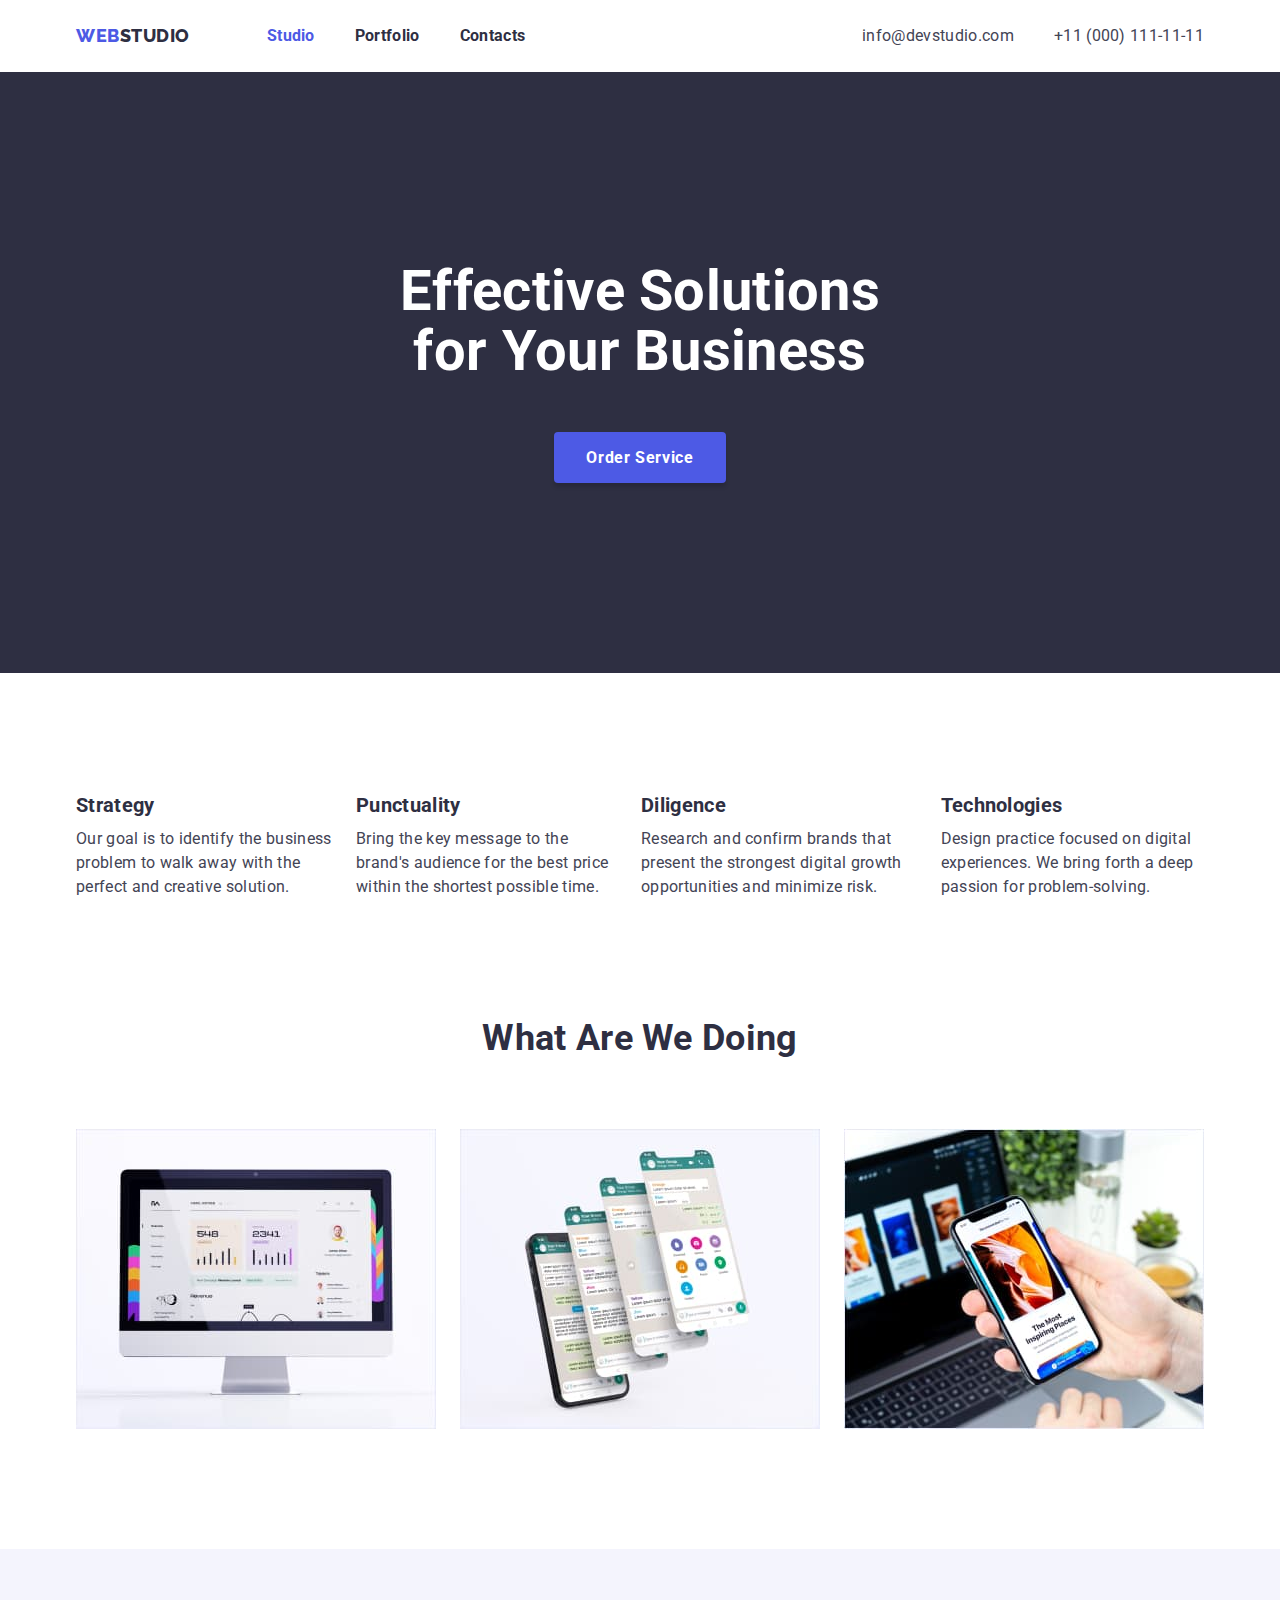
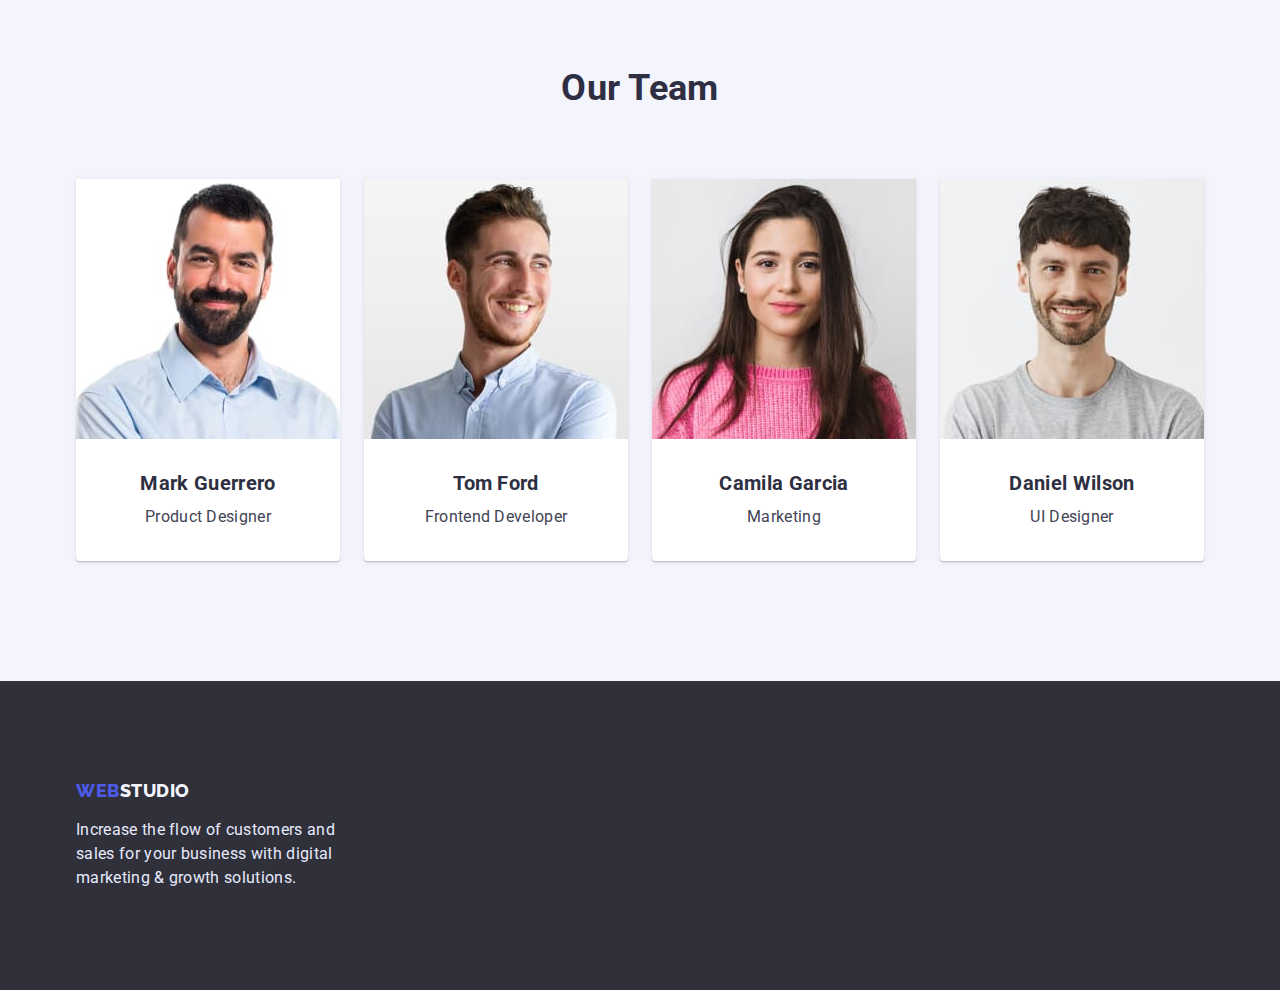
<file: index.html>
<!DOCTYPE html>
<html lang="en">
  <head>
    <meta charset="UTF-8" />
    <meta http-equiv="X-UA-Compatible" content="IE=edge" />
    <meta name="viewport" content="width=device-width, initial-scale=1.0" />
    <link rel="stylesheet" href="./css/normalize.css" />
    <link rel="stylesheet" href="./css/styles.css?temp=3" />
    <link rel="shortcut icon" href="./images/favicon.ico" />

    <link rel="preconnect" href="https://fonts.googleapis.com" />
    <link rel="preconnect" href="https://fonts.gstatic.com" crossorigin />
    <link
      href="https://fonts.googleapis.com/css2?family=Raleway:wght@800&family=Roboto:wght@400;500;700&display=swap"
      rel="stylesheet"
    />

    <title>Web Studio</title>
  </head>
  <body>
    <header>
      <div class="header-container container">
        <div class="logo-and-navigation">
          <div class="logo">
            <a href="./index.html" title="to home"><span>Web</span>Studio</a>
          </div>
          <nav>
            <ul class="navigation">
              <li>
                <a class="navigation-item active" href="./index.html">Studio</a>
              </li>
              <li>
                <a class="navigation-item" href="./portfolio.html">Portfolio</a>
              </li>
              <li>
                <a class="navigation-item" href="./contacts.html">Contacts</a>
              </li>
            </ul>
          </nav>
        </div>
        <ul class="contacts">
          <li>
            <a class="contact-link" href="mailto:info@devstudio.com"
              >info@devstudio.com</a
            >
          </li>
          <li>
            <a class="contact-link" href="tel:+110001111111"
              >+11 (000) 111-11-11</a
            >
          </li>
        </ul>
      </div>
    </header>

    <main>
      <section class="top-block section">
        <div class="top-block-container container">
          <h1>Effective Solutions<br />for Your Business</h1>
          <button class="top-block-order-button" type="button">
            Order Service
          </button>
        </div>
      </section>

      <section class="features">
        <div class="container">
          <ul class="features-list">
            <li>
              <h3 class="features-title">Strategy</h3>
              <p class="features-text">
                Our goal is to identify the business problem to walk away with
                the perfect and creative solution.
              </p>
            </li>
            <li>
              <h3 class="features-title">Punctuality</h3>
              <p class="features-text">
                Bring the key message to the brand's audience for the best price
                within the shortest possible time.
              </p>
            </li>
            <li>
              <h3 class="features-title">Diligence</h3>
              <p class="features-text">
                Research and confirm brands that present the strongest digital
                growth opportunities and minimize risk.
              </p>
            </li>
            <li>
              <h3 class="features-title">Technologies</h3>
              <p class="features-text">
                Design practice focused on digital experiences. We bring forth a
                deep passion for problem-solving.
              </p>
            </li>
          </ul>
        </div>
      </section>

      <!-- What are we doing -->
      <section class="our-services">
        <div class="container">
          <h2 class="our-services-title">What are we doing</h2>

          <ul class="our-services-list">
            <li>
              <img
                class="our-services-product"
                width="370"
                src="./images/our-services-1.jpg"
                alt="website statistics"
              />
            </li>
            <li>
              <img
                class="our-services-product"
                width="370"
                src="./images/our-services-2.jpg"
                alt="wahtsapp on smartphone, user interface"
              />
            </li>
            <li>
              <img
                class="our-services-product"
                width="370"
                src="./images/our-services-3.jpg"
                alt="human holding smartphone in a hand"
              />
            </li>
          </ul>
        </div>
      </section>

      <!-- Our team -->
      <section class="our-team section">
        <div class="container">
          <h2 class="our-team-title">Our Team</h2>

          <ul class="our-team-list">
            <li class="our-team-member">
              <img
                class="our-team-photo"
                width="270"
                src="./images/team-1.jpg"
                alt="Photo Mark Guerrero"
              />
              <div class="our-team-text">
                <p class="our-team-name">Mark Guerrero</p>
                <p class="our-team-position">Product Designer</p>
              </div>
            </li>
            <li class="our-team-member">
              <img
                class="our-team-photo"
                width="270"
                src="./images/team-2.jpg"
                alt="Photo Tom Ford"
              />
              <div class="our-team-text">
                <p class="our-team-name">Tom Ford</p>
                <p class="our-team-position">Frontend Developer</p>
              </div>
            </li>
            <li class="our-team-member">
              <img
                class="our-team-photo"
                width="270"
                src="./images/team-3.jpg"
                alt="Photo Camila Garcia"
              />
              <div class="our-team-text">
                <p class="our-team-name">Camila Garcia</p>
                <p class="our-team-position">Marketing</p>
              </div>
            </li>
            <li class="our-team-member">
              <img
                class="our-team-photo"
                width="270"
                src="./images/team-4.jpg"
                alt="Photo Daniel Wilson"
              />
              <div class="our-team-text">
                <p class="our-team-name">Daniel Wilson</p>
                <p class="our-team-position">UI Designer</p>
              </div>
            </li>
          </ul>
        </div>
      </section>
    </main>

    <footer>
      <div class="container">
        <div class="logo">
          <a href="./index.html" title="to home"><span>Web</span>Studio</a>
        </div>
        <p class="footer-text">
          Increase the flow of customers and sales for your business with
          digital marketing & growth solutions.
        </p>
      </div>
    </footer>
  </body>
</html>
</file>
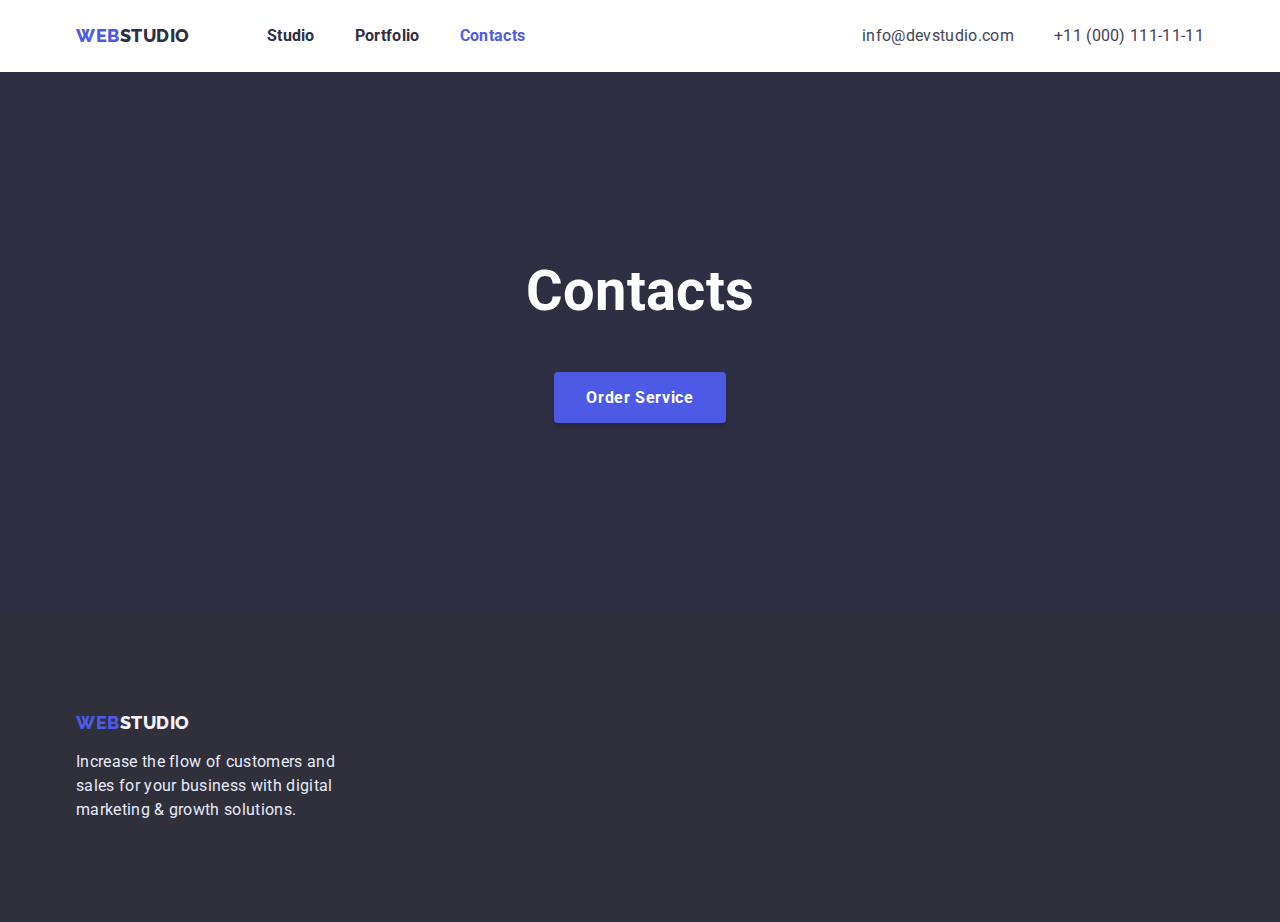
<file: contacts.html>
<!DOCTYPE html>
<html lang="en">
  <head>
    <meta charset="UTF-8" />
    <meta http-equiv="X-UA-Compatible" content="IE=edge" />
    <meta name="viewport" content="width=device-width, initial-scale=1.0" />
    <link rel="stylesheet" href="./css/normalize.css" />
    <link rel="stylesheet" href="./css/styles.css?temp=2" />
    <link rel="shortcut icon" href="./images/favicon.ico" />

    <link rel="preconnect" href="https://fonts.googleapis.com" />
    <link rel="preconnect" href="https://fonts.gstatic.com" crossorigin />
    <link
      href="https://fonts.googleapis.com/css2?family=Raleway:wght@800&family=Roboto:wght@400;500;700&display=swap"
      rel="stylesheet"
    />

    <title>Web Studio</title>
  </head>
  <body>
    <header>
      <div class="header-container container">
        <div class="logo-and-navigation">
          <div class="logo">
            <a href="./index.html" title="to home"><span>Web</span>Studio</a>
          </div>
          <nav>
            <ul class="navigation">
              <li>
                <a class="navigation-item" href="./index.html">Studio</a>
              </li>
              <li>
                <a class="navigation-item" href="./portfolio.html">Portfolio</a>
              </li>
              <li>
                <a class="navigation-item active" href="./contacts.html"
                  >Contacts</a
                >
              </li>
            </ul>
          </nav>
        </div>
        <ul class="contacts">
          <li>
            <a class="contact-link" href="mailto:info@devstudio.com"
              >info@devstudio.com</a
            >
          </li>
          <li>
            <a class="contact-link" href="tel:+110001111111"
              >+11 (000) 111-11-11</a
            >
          </li>
        </ul>
      </div>
    </header>

    <main>
      <section class="top-block section">
        <div class="top-block-container container">
          <h1>Contacts</h1>
          <button class="top-block-order-button" type="button">
            Order Service
          </button>
        </div>
      </section>
    </main>

    <footer>
      <div class="container">
        <div class="logo">
          <a href="./index.html" title="to home"><span>Web</span>Studio</a>
        </div>
        <p class="footer-text">
          Increase the flow of customers and sales for your business with
          digital marketing & growth solutions.
        </p>
      </div>
    </footer>
  </body>
</html>
</file>
<file: css/styles.css>
:root {
  --brand-color: #4d5ae5;
  --slate-color: #434455;
  --navi-blue-color: #2e2f42;
  --cloud-color: #f4f4fd;
  --cornflower-color: #e7e9fc;
  --active-color: #404bbf;
  --title-font-weight: 700;
  --main-padding: 20px;
  --main-content-width: 1168px;
  --project-cards-column-gap: 24px;
  --project-cards-column-number: 3;
}

body {
  padding: 0;
  margin: 0;
  font-family: "Roboto", Arial, Helvetica, sans-serif;
  font-weight: 400;
  background-color: #fff;
  color: var(--slate-color);
  letter-spacing: 0.02em;
}

p {
  margin: 0;
}

h1 {
  font-size: 56px;
  font-weight: var(--title-font-weight);
  line-height: 1.07;
  margin: 0 0 50px 0;
}

h2 {
  margin: 0;
}

h3 {
  margin: 0;
}

ul {
  padding: 0;
  margin: 0;
}

* {
  box-sizing: border-box;
}

.visually-hidden {
  position: absolute;
  width: 1px;
  height: 1px;
  margin: -1px;
  border: 0;
  padding: 0;
  white-space: nowrap;
  clip-path: inset(100%);
  clip: rect(0 0 0 0);
  overflow: hidden;
}

.container {
  width: var(--main-content-width);
  max-width: 100%;
  margin-inline: auto;
  padding-inline: var(--main-padding);
}

.section {
  padding-block: 120px;
}

/* Page header */
.header-container {
  display: flex;
  align-items: center;
  justify-content: space-between;
  padding: 24px var(--main-padding);
}

.logo-and-navigation {
  display: flex;
  align-items: center;
  column-gap: 77px;
}

.navigation {
  display: flex;
  column-gap: 40px;
  list-style: none;
}

.navigation-item {
  font-size: 16px;
  text-decoration: none;
  color: var(--navi-blue-color);
  font-weight: var(--title-font-weight);
  line-height: 1.5;
}

.navigation-item:hover {
  color: var(--slate-color);
}

.navigation-item:focus {
  color: var(--brand-color);
}

.navigation-item.active {
  color: var(--brand-color);
}

header {
  box-shadow: 0px 2px 1px rgba(46, 47, 66, 0.08),
    0px 1px 1px rgba(46, 47, 66, 0.16), 0px 1px 6px rgba(46, 47, 66, 0.08);
}

header .contacts {
  display: flex;
  column-gap: 40px;
  list-style: none;
}

header .contact-link {
  font-size: 16px;
  text-decoration: none;
  color: var(--slate-color);
  line-height: 1.5;
}

header .contact-link:hover {
  color: var(--brand-color);
}

.logo a {
  font-size: 18px;
  font-weight: 800;
  font-family: "Raleway", sans-serif;
  text-decoration: none;
  color: var(--navi-blue-color);
  text-transform: uppercase;
  letter-spacing: 0.03em;
}

.logo span {
  color: var(--brand-color);
}

/* Main content */
.top-block {
  background-color: var(--navi-blue-color);
  color: #fff;
}

.top-block-container {
  padding: 70px var(--main-padding);
  text-align: center;
}

.top-block-order-button {
  border: none;
  background-color: var(--brand-color);
  box-shadow: 0px 4px 4px rgba(0, 0, 0, 0.15);
  border-radius: 4px;
  padding: 16px 32px;
  color: #fff;
  font-size: 16px;
  font-weight: var(--title-font-weight);
  letter-spacing: 0.04em;
  cursor: pointer;
  line-height: 1.2;
}

.top-block-order-button:hover {
  box-shadow: 0px 1px 6px rgba(46, 47, 66, 0.08),
    0px 1px 1px rgba(46, 47, 66, 0.16), 0px 2px 1px rgba(46, 47, 66, 0.08);
}

.top-block-order-button:focus {
  background-color: var(--active-color);
}

.features {
  padding-block: 120px;
}

.features-list {
  display: flex;
  column-gap: 24px;
  list-style: none;
}

.features-title {
  font-size: 20px;
  line-height: 1.2;
  font-weight: var(--title-font-weight);
  color: var(--navi-blue-color);
  margin-bottom: 10px;
}

.features-text {
  font-size: 16px;
  line-height: 1.5;
  color: var(--slate-color);
}

/* Our services */
.our-services {
  padding-bottom: 120px;
}

.our-services-title {
  font-size: 36px;
  line-height: 1.11;
  text-transform: capitalize;
  font-weight: var(--title-font-weight);
  color: var(--navi-blue-color);
  margin-bottom: 70px;
  text-align: center;
}

.our-services-list {
  display: flex;
  column-gap: 24px;
  list-style: none;
}

.our-services-product {
  width: 100%;
  display: block;
}

/* Our team */
.our-team {
  background-color: var(--cloud-color);
}

.our-team-title {
  font-size: 36px;
  line-height: 1.11;
  text-transform: capitalize;
  font-weight: var(--title-font-weight);
  color: var(--navi-blue-color);
  margin-bottom: 70px;
  text-align: center;
}

.our-team-list {
  display: flex;
  column-gap: 24px;
  list-style: none;
}

.our-team-member {
  background-color: #fff;
  box-shadow: 0px 1px 6px rgba(46, 47, 66, 0.08),
    0px 1px 1px rgba(46, 47, 66, 0.16), 0px 2px 1px rgba(46, 47, 66, 0.08);
  border-radius: 0px 0px 4px 4px;
}

.our-team-photo {
  display: block;
  width: 100%;
}

.our-team-text {
  padding: 32px 10px;
}

.our-team-name {
  text-align: center;
  margin-bottom: 10px;
  font-size: 20px;
  line-height: 1.2;
  font-weight: var(--title-font-weight);
  color: var(--navi-blue-color);
}

.our-team-position {
  text-align: center;
  color: var(--slate-color);
  line-height: 1.5;
}

/* Portfolio */

.filter-buttons {
  padding-block: 96px 72px;
}

.filter-buttons-container {
  display: flex;
  justify-content: center;
}

.filter-buttons-list {
  display: flex;
  column-gap: 24px;
  list-style: none;
}

.filter-buttons-item {
  display: flex;
}

.filter-button {
  background-color: var(--cloud-color);
  border: 1px solid var(--cornflower-color);
  border-radius: 4px;
  font-weight: 700;
  font-size: 16px;
  line-height: 1.5;
  letter-spacing: 0.04em;
  padding: 12px 24px;
  cursor: pointer;
  color: var(--brand-color);
}

.filter-button.active,
.filter-button:hover,
.filter-button:focus {
  background-color: var(--brand-color);
  color: #fff;
  box-shadow: 0px 3px 1px rgba(0, 0, 0, 0.1), 0px 2px 1px rgba(0, 0, 0, 0.08),
    0px 2px 2px rgba(0, 0, 0, 0.12);
  border: 1px solid rgb(0 0 0 / 0);
}

/* Project cards */

.project-cards {
  padding-bottom: 120px;
}

.project-cards-list {
  display: flex;
  flex-wrap: wrap;
  column-gap: var(--project-cards-column-gap);
  row-gap: 48px;
  list-style: none;
}

.project-cards-item {
  display: flex;
  cursor: pointer;
  flex-basis: calc(
    100% / var(--project-cards-column-number) -
      (
        var(--project-cards-column-gap) *
          (var(--project-cards-column-number) - 1) /
          var(--project-cards-column-number)
      )
  );
}

.project-cards-inner {
  display: flex;
  width: 100%;
  flex-direction: column;
  border: 0.5px solid var(--cloud-color);
  box-shadow: 0px 1px 6px rgba(46, 47, 66, 0.08);
}

.project-cards-inner.flipped {
  box-shadow: 0px 1px 6px rgba(46, 47, 66, 0.08),
    0px 1px 1px rgba(46, 47, 66, 0.16), 0px 2px 1px rgba(46, 47, 66, 0.08);
}

.project-cards-top {
  position: relative;
}

.project-cards-front {
  display: block;
  width: 100%;
}

.project-cards-back {
  position: absolute;
  top: 0;
  height: 100%;
  padding: 40px 32px 0 32px;
  margin: 0;
  color: var(--cloud-color);
  font-size: 16px;
  line-height: 1.5;
  display: none;
  background-color: var(--brand-color);
}

.project-cards-top.flipped {
  background-color: var(--brand-color);
}

.project-cards-top.flipped .project-cards-back {
  display: block;
}

.project-cards-text {
  padding: 32px 16px;
}

.project-cards-title {
  font-weight: 700;
  font-size: 20px;
  line-height: 1.2;
  margin-bottom: 8px;
  text-align: left;
  color: var(--navi-blue-color);
}

.project-cards-type {
  font-size: 16px;
  line-height: 1.5;
  color: var(--slate-color);
}

/* Page footer */

footer {
  padding-block: 100px;
  background-color: #2f303a;
}

footer .logo {
  margin-bottom: 16px;
}

footer .logo a {
  color: var(--cloud-color);
}

footer .footer-text {
  max-width: 264px;
  width: 100%;
  font-size: 16px;
  line-height: 1.5;
  color: var(--cornflower-color);
}
</file>
